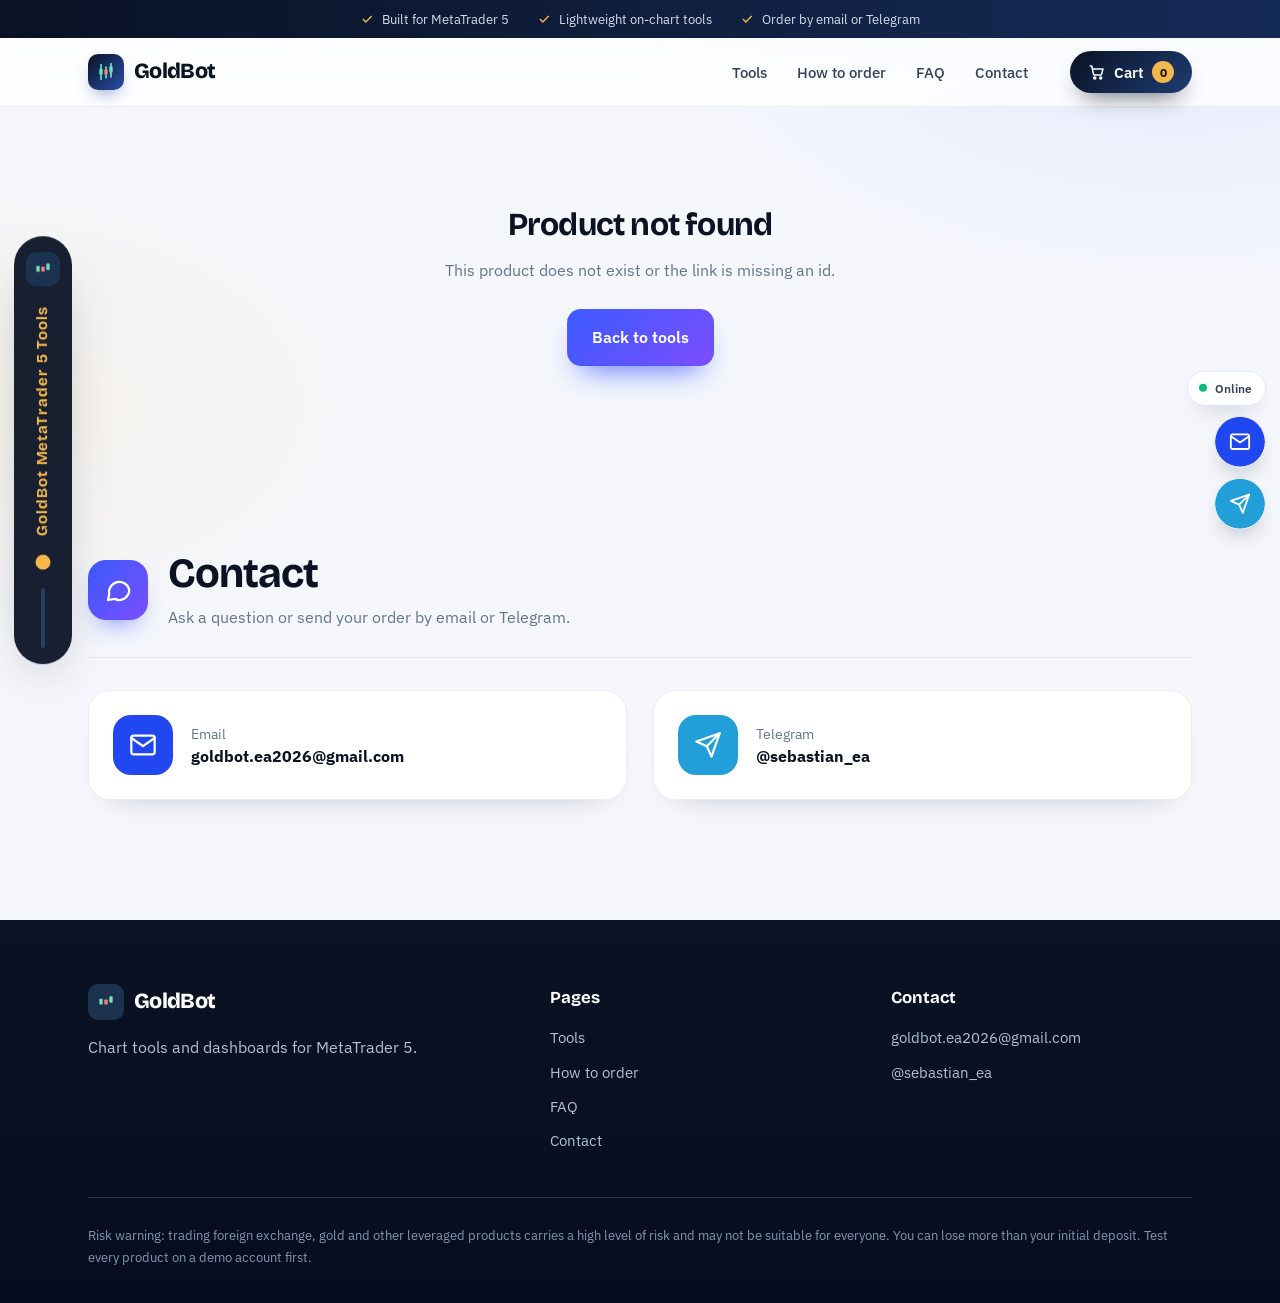
<file: product.html>
<!DOCTYPE html>
<html lang="en">
<head>
<meta charset="UTF-8">
<meta name="viewport" content="width=device-width, initial-scale=1">
<title>Product | GoldBot</title>
<meta name="description" content="Chart tools and dashboards for MetaTrader 5.">
<link rel="preconnect" href="https://fonts.googleapis.com">
<link rel="preconnect" href="https://fonts.gstatic.com" crossorigin>
<link href="https://fonts.googleapis.com/css2?family=Bricolage+Grotesque:opsz,wght@12..96,500..800&family=IBM+Plex+Sans:wght@400;500;600&display=swap" rel="stylesheet">
<meta name="theme-color" content="#0A1224">
<link rel="icon" href="data:image/svg+xml,%3Csvg xmlns='http://www.w3.org/2000/svg' viewBox='0 0 24 24'%3E%3Crect width='24' height='24' rx='6' fill='%230A1224'/%3E%3Crect x='4' y='8' width='4' height='7' rx='1' fill='%236FE3B8'/%3E%3Crect x='10' y='9' width='4' height='6' rx='1' fill='%23FF7A7A'/%3E%3Crect x='16' y='5' width='4' height='8' rx='1' fill='%236FE3B8'/%3E%3C/svg%3E">
<link rel="stylesheet" href="style.css">
<script src="demos.js" defer></script>
<script src="app.js" defer></script>
</head>
<!-- The whole page is built by app.js from site.json and products.json -->
<body data-page="product">
<noscript><p style="padding:24px;text-align:center">Please enable JavaScript to see this page.</p></noscript>
</body>
</html>
</file>
<file: style.css>
/* ==========================================================
   GOLDBOT THEME  (v2: modern, premium, customer friendly)
   Change colors and fonts in the tokens below.
   ========================================================== */

/* 1. TOKENS */
:root{
  --bg:#F5F7FC;
  --surface:#FFFFFF;
  --ink:#0A1224;
  --ink-2:#33415C;
  --muted:#64748B;
  --line:#E2E8F2;
  --brand:#3B5BFF;
  --brand-dark:#2742D6;
  --violet:#7C4DFF;
  --gold:#F2B84B;
  --gold-dark:#9A6400;
  --up:#10B981;
  --down:#E5484D;
  --night:#0A1224;
  --terminal:#0B1730;
  --header-h:68px;
  --thumb-w:96px;
  --bt-min:320px;
  --font-display:"Bricolage Grotesque","Segoe UI",system-ui,sans-serif;
  --font-body:"IBM Plex Sans","Segoe UI",system-ui,sans-serif;
}

/* 2. BASE */
*{box-sizing:border-box;margin:0;padding:0}
html{scroll-behavior:smooth;scroll-padding-top:calc(var(--header-h) + 24px)}
body{
  font-family:var(--font-body);color:var(--ink);line-height:1.65;font-size:16px;
  -webkit-font-smoothing:antialiased;
  background:
    radial-gradient(900px 500px at 92% 0,rgba(59,91,255,.08),transparent 60%),
    radial-gradient(700px 420px at 0 45%,rgba(242,184,75,.10),transparent 60%),
    var(--bg);
  background-attachment:fixed;
}
h1,h2,h3{font-family:var(--font-display);letter-spacing:-0.025em;line-height:1.12}
a{color:inherit;text-decoration:none}
button{font-family:inherit}
:focus-visible{outline:3px solid var(--brand);outline-offset:2px}
.wrap{width:min(1240px,100% - 40px);margin-inline:auto}
@media (min-width:901px){
  /* leaves room for the left rail and the right contact dock */
  .wrap{width:min(1240px,100% - 176px)}
}
.ico svg{width:18px;height:18px;stroke:currentColor;fill:none;stroke-width:1.9;stroke-linecap:round;stroke-linejoin:round}

/* 3. TOP STRIP AND HEADER */
.strip{background:linear-gradient(90deg,#0A1224,#152B57);color:#D5DEEC;font-size:.84rem}
.strip .wrap{display:flex;gap:28px;justify-content:center;flex-wrap:wrap;padding:8px 0}
.strip span{display:inline-flex;align-items:center;gap:8px}
.strip svg{width:14px;height:14px;stroke:var(--gold);fill:none;stroke-width:2.4}

.site-header{
  position:sticky;top:0;z-index:50;
  background:rgba(255,255,255,.8);backdrop-filter:blur(16px) saturate(1.5);
  border-bottom:1px solid rgba(10,18,36,.07);
}
.site-header .wrap{display:flex;align-items:center;gap:28px;min-height:68px}
.logo{display:flex;align-items:center;gap:10px;font-family:var(--font-display);font-weight:800;font-size:1.35rem;letter-spacing:-0.03em}
.logo-mark{width:36px;height:36px;border-radius:10px;background:linear-gradient(135deg,#0A1224,#2A4FA8);display:grid;place-items:center;flex:none;box-shadow:0 8px 18px -8px rgba(42,79,168,.8)}
.logo-mark svg{width:20px;height:20px}
.main-nav{display:flex;gap:2px;margin-left:auto}
.main-nav a{padding:8px 14px;border-radius:999px;font-weight:500;font-size:.95rem;color:var(--ink-2);transition:background .15s,color .15s}
.main-nav a:hover{background:rgba(59,91,255,.09);color:var(--brand)}
.cart-btn{
  display:inline-flex;align-items:center;gap:8px;
  background:linear-gradient(135deg,#0A1224,#1E3C72);color:#fff;border:0;border-radius:999px;
  padding:10px 18px;font-weight:600;font-size:.95rem;cursor:pointer;
  box-shadow:0 12px 24px -12px rgba(10,18,36,.8);transition:transform .15s;
}
.cart-btn:hover{transform:translateY(-1px)}
.cart-btn svg{width:18px;height:18px;stroke:#fff;fill:none;stroke-width:2}
.cart-count{background:var(--gold);color:#1B1203;min-width:22px;height:22px;border-radius:11px;display:grid;place-items:center;font-size:.78rem;font-weight:800;padding:0 6px}

/* 4. LEFT SIDE RAIL */
.rail{
  position:fixed;left:14px;top:50%;transform:translateY(-50%);z-index:45;
  width:58px;max-height:92vh;padding:16px 0;border-radius:29px;
  background:rgba(10,18,36,.94);backdrop-filter:blur(8px);
  box-shadow:0 24px 50px -24px rgba(10,18,36,.8);
  display:flex;flex-direction:column;align-items:center;gap:20px;
}
.rail-logo{width:34px;height:34px;border-radius:10px;background:#1B3350;display:grid;place-items:center}
.rail-logo svg{width:20px;height:20px}
.rail-title{
  writing-mode:vertical-rl;transform:rotate(180deg);
  font-family:var(--font-display);font-weight:700;font-size:.95rem;letter-spacing:.06em;
  color:var(--gold);white-space:nowrap;
}
.rail-dots{display:flex;flex-direction:column;gap:16px}
.rail-dots a{
  position:relative;display:block;width:12px;height:12px;border-radius:50%;
  border:2px solid #4A6280;transition:background .2s,border-color .2s,transform .2s;
}
.rail-dots a:hover{border-color:#fff}
.rail-dots a.is-active{background:var(--gold);border-color:var(--gold);transform:scale(1.25)}
.rail-dots a span{
  position:absolute;left:calc(100% + 18px);top:50%;transform:translateY(-50%);
  background:var(--night);color:#fff;font-size:.8rem;font-weight:600;padding:5px 12px;border-radius:999px;
  white-space:nowrap;opacity:0;pointer-events:none;transition:opacity .15s;
  box-shadow:0 8px 20px -8px rgba(10,18,36,.6);
}
.rail-dots a:hover span,.rail-dots a:focus-visible span{opacity:1}
.rail-progress{width:4px;height:60px;border-radius:2px;background:#244160;position:relative;overflow:hidden}
.rail-progress i{position:absolute;left:0;right:0;top:0;height:var(--p,0%);background:var(--gold)}
@media (max-height:720px){.rail-title{display:none}}
@media (max-height:560px){.rail-progress{display:none}}

/* 5. RIGHT CONTACT DOCK */
.dock{
  position:fixed;right:14px;top:50%;transform:translateY(-50%);z-index:45;
  display:flex;flex-direction:column;align-items:flex-end;gap:10px;
}
.dock-status{
  display:flex;align-items:center;gap:8px;
  background:var(--surface);border:1px solid var(--line);border-radius:999px;
  padding:6px 13px 6px 11px;font-size:.78rem;font-weight:600;color:var(--ink-2);
  box-shadow:0 10px 24px -14px rgba(10,18,36,.5);
}
.dot{width:8px;height:8px;border-radius:50%;background:var(--up);animation:pulse 2.2s infinite}
@keyframes pulse{
  0%{box-shadow:0 0 0 0 rgba(16,185,129,.55)}
  70%{box-shadow:0 0 0 8px rgba(16,185,129,0)}
  100%{box-shadow:0 0 0 0 rgba(16,185,129,0)}
}
.dock-item{
  display:flex;flex-direction:row-reverse;align-items:center;
  height:52px;border-radius:26px;overflow:hidden;
  background:var(--surface);border:1px solid var(--line);
  box-shadow:0 12px 26px -14px rgba(10,18,36,.55);
}
.dock-icon{width:50px;height:50px;border-radius:50%;display:grid;place-items:center;flex:none;background:var(--tile,var(--brand))}
.dock-icon svg{width:22px;height:22px;stroke:#fff;fill:none;stroke-width:2;stroke-linecap:round;stroke-linejoin:round}
.dock-label{
  max-width:0;opacity:0;white-space:nowrap;font-weight:600;font-size:.9rem;color:var(--ink);
  transition:max-width .3s ease,opacity .2s,padding .3s;
}
.dock-item:hover .dock-label,.dock-item:focus-visible .dock-label{max-width:260px;opacity:1;padding-left:18px}

/* 6. BUTTONS */
.btn{
  display:inline-flex;align-items:center;justify-content:center;gap:8px;
  padding:14px 24px;border-radius:14px;font-weight:600;font-size:1rem;
  border:1px solid transparent;cursor:pointer;
  transition:transform .15s,box-shadow .15s,background .15s,border-color .15s;
}
.btn:hover{transform:translateY(-2px)}
.btn-primary{background:linear-gradient(135deg,var(--brand),var(--violet));color:#fff;box-shadow:0 16px 30px -14px rgba(59,91,255,.9)}
.btn-primary:hover{background:linear-gradient(135deg,var(--brand-dark),#6538E0)}
.btn-ghost{background:rgba(255,255,255,.75);border-color:var(--line);color:var(--ink);backdrop-filter:blur(6px)}
.btn-ghost:hover{border-color:var(--ink)}

/* 7. HERO (dark) */
.hero{
  position:relative;overflow:hidden;color:#fff;
  background:
    radial-gradient(800px 460px at 82% 18%,rgba(59,91,255,.5),transparent 62%),
    radial-gradient(600px 380px at 6% 95%,rgba(242,184,75,.2),transparent 60%),
    linear-gradient(180deg,#0A1224,#0E1C3C);
}
.hero::before{
  content:"";position:absolute;inset:0;pointer-events:none;
  background-image:linear-gradient(rgba(255,255,255,.05) 1px,transparent 1px),linear-gradient(90deg,rgba(255,255,255,.05) 1px,transparent 1px);
  background-size:48px 48px;
  -webkit-mask-image:radial-gradient(ellipse at 60% 40%,#000 15%,transparent 75%);
  mask-image:radial-gradient(ellipse at 60% 40%,#000 15%,transparent 75%);
}
.hero-inner{position:relative;display:grid;grid-template-columns:1fr 1.05fr;gap:56px;align-items:center;padding:84px 0 136px}
.hero-badge{
  display:inline-flex;align-items:center;gap:10px;margin-bottom:22px;
  background:rgba(255,255,255,.08);border:1px solid rgba(255,255,255,.16);
  padding:7px 16px 7px 12px;border-radius:999px;font-size:.85rem;font-weight:500;color:#DCE5F5;
}
.hero-badge i{width:8px;height:8px;border-radius:50%;background:var(--gold);box-shadow:0 0 0 4px rgba(242,184,75,.25)}
.hero h1{
  font-size:clamp(2.4rem,5vw,4.1rem);font-weight:700;max-width:14ch;
  background:linear-gradient(135deg,#FFFFFF 35%,#AEC1FF);-webkit-background-clip:text;background-clip:text;color:transparent;
}
.hero p.lead{margin-top:22px;font-size:1.15rem;color:#B4C2DA;max-width:46ch}
.hero-actions{display:flex;gap:12px;flex-wrap:wrap;margin-top:34px}
.hero .btn-primary{background:linear-gradient(135deg,#F8CB65,#EDA832);color:#1B1203;box-shadow:0 18px 34px -16px rgba(242,184,75,.9)}
.hero .btn-primary:hover{background:linear-gradient(135deg,#FBD680,#F0B545)}
.hero .btn-ghost{background:rgba(255,255,255,.08);border-color:rgba(255,255,255,.22);color:#fff}
.hero .btn-ghost:hover{border-color:#fff;background:rgba(255,255,255,.14)}

/* terminal with animated chart */
.terminal{
  background:var(--terminal);border-radius:22px;overflow:hidden;
  border:1px solid #23406B;
  box-shadow:0 40px 80px -30px rgba(59,91,255,.6),0 0 0 6px rgba(255,255,255,.06);
}
.terminal-bar{display:flex;justify-content:space-between;gap:12px;padding:12px 18px;background:linear-gradient(90deg,#102640,#17335A);color:#9FB3C8;font-size:.82rem;border-bottom:1px solid #1B3350}
.terminal-bar b{color:#fff;font-weight:600}
.terminal svg{display:block;width:100%;height:auto}
.terminal-foot{padding:10px 18px;color:#7C92A9;font-size:.78rem;border-top:1px solid #1B3350}
.grid{stroke:#1B3350;stroke-width:1}
.axis{fill:#7C92A9;font-size:11px;font-family:var(--font-body)}
.candle{opacity:0;transition:opacity .25s}
.candle.on{opacity:1}
.candle.up{--c:#34D6A0}
.candle.down{--c:#FF7A7A}
.candle line{stroke:var(--c);stroke-width:1.4}
.candle rect{fill:var(--c)}
.ma{fill:none;stroke:#8FB0FF;stroke-width:1.7;stroke-linejoin:round;transition:stroke-dashoffset 1.3s ease}
.ma.on{stroke-dashoffset:0 !important}
.marks{opacity:0;transition:opacity .6s}
.marks.on{opacity:1}
.trade{stroke:var(--gold);stroke-width:1.8}
.pill-text{font-size:10.5px;font-weight:700;font-family:var(--font-body)}
.zone{fill:rgba(59,91,255,.24);stroke:#8FB0FF;stroke-width:1;stroke-dasharray:4 3}
.zone-text{fill:#CFE0FF}
.trade-text{fill:var(--gold)}

/* stats bar overlapping the hero */
.stats{position:relative;z-index:2;margin-top:-64px}
.stats-grid{
  display:grid;grid-template-columns:repeat(4,minmax(0,1fr));
  background:var(--surface);border-radius:24px;border:1px solid rgba(10,18,36,.06);
  box-shadow:0 30px 60px -34px rgba(10,18,36,.5);padding:8px;
}
.stat{padding:20px 24px;border-right:1px solid var(--line)}
.stat:last-child{border-right:0}
.stat strong{display:block;font-family:var(--font-display);font-size:1.7rem;font-weight:800;letter-spacing:-0.02em;color:var(--ink)}
.stat span{display:block;color:var(--muted);font-size:.9rem;line-height:1.4;margin-top:2px}

/* 8. SECTIONS */
.section{padding:84px 0 24px}
.section-head{display:flex;align-items:center;gap:20px;padding-bottom:26px;margin-bottom:32px;border-bottom:1px solid var(--line)}
.section-icon{
  width:60px;height:60px;border-radius:18px;flex:none;
  background:linear-gradient(135deg,var(--brand),var(--violet));display:grid;place-items:center;
  box-shadow:0 14px 26px -14px rgba(59,91,255,.85);
}
.section-icon svg{width:30px;height:30px;stroke:#fff;fill:none;stroke-width:1.8;stroke-linecap:round;stroke-linejoin:round}
.section-head h2{font-size:clamp(1.8rem,3.4vw,2.6rem);font-weight:700}
.section-head p{color:var(--muted);margin-top:8px;max-width:62ch}

/* 9. FILTER CHIPS */
.filters{display:flex;flex-wrap:wrap;gap:10px;margin-bottom:28px}
.chip{
  display:inline-flex;align-items:center;gap:8px;cursor:pointer;
  border:1.5px solid var(--line);background:var(--surface);color:var(--ink-2);
  padding:9px 16px;border-radius:999px;font-weight:600;font-size:.92rem;
  transition:border-color .15s,background .15s,color .15s;
}
.chip em{font-style:normal;font-size:.75rem;background:var(--bg);border-radius:999px;padding:1px 8px;color:var(--muted)}
.chip:hover{border-color:var(--ink)}
.chip.is-active{background:var(--ink);border-color:var(--ink);color:#fff}
.chip.is-active em{background:rgba(255,255,255,.18);color:#fff}

/* 10. PRODUCT GRID */
.product-grid{display:grid;grid-template-columns:repeat(auto-fill,minmax(310px,1fr));gap:26px}
.product{
  background:var(--surface);border:1px solid rgba(10,18,36,.07);border-radius:22px;overflow:hidden;
  display:flex;flex-direction:column;
  box-shadow:0 18px 40px -28px rgba(10,18,36,.4);
  transition:transform .25s,box-shadow .25s;animation:rise .55s both;
}
.product:nth-child(2){animation-delay:.06s}
.product:nth-child(3){animation-delay:.12s}
.product:hover{transform:translateY(-6px);box-shadow:0 30px 56px -28px rgba(59,91,255,.5)}
@keyframes rise{from{opacity:0;transform:translateY(18px)}to{opacity:1;transform:none}}
.shot{
  position:relative;aspect-ratio:16/10;overflow:hidden;
  background:repeating-linear-gradient(135deg,#E6EAF0 0 14px,#EEF1F5 14px 28px);
  display:grid;place-items:center;
}
.shot::after{content:"";position:absolute;inset:auto 0 0 0;height:38%;background:linear-gradient(180deg,transparent,rgba(10,18,36,.28));pointer-events:none;z-index:1}
.shot-ph{text-align:center;color:var(--muted);font-size:.9rem;padding:16px}
.shot-ph svg{width:44px;height:44px;stroke:#93A2B5;fill:none;stroke-width:1.5;stroke-linecap:round;stroke-linejoin:round;margin-bottom:8px}
.shot-ph b{display:block;color:var(--ink-2);font-weight:600}
.shot-ph code{display:inline-block;margin-top:6px;background:#fff;border:1px solid var(--line);border-radius:6px;padding:2px 8px;font-size:.8rem;color:var(--ink)}
.shot img{position:absolute;inset:0;width:100%;height:100%;object-fit:cover;opacity:0;transition:opacity .3s,transform .5s;background:#fff}
.shot img.loaded{opacity:1;cursor:zoom-in}
.product:hover .shot img{transform:scale(1.05)}
.shot-badges{position:absolute;left:12px;bottom:12px;display:flex;gap:6px;z-index:2}
.shot-badges span{
  display:inline-flex;align-items:center;gap:5px;background:rgba(10,18,36,.82);color:#fff;
  font-size:.74rem;font-weight:600;padding:4px 10px;border-radius:999px;backdrop-filter:blur(4px);
}
.shot-badges svg{width:11px;height:11px;fill:#fff}

.product-body{padding:22px 24px 24px;display:flex;flex-direction:column;gap:10px;flex:1}
.product-top{display:flex;align-items:center;justify-content:space-between;gap:12px}
.tag{background:rgba(242,184,75,.2);color:var(--gold-dark);font-weight:600;font-size:.78rem;padding:4px 12px;border-radius:999px}
.product-price{font-family:var(--font-display);font-size:1.6rem;font-weight:800;letter-spacing:-0.02em}
.product h3{font-size:1.3rem;font-weight:700}
.product p{color:var(--muted);font-size:.94rem;margin-bottom:auto;max-width:56ch;display:-webkit-box;-webkit-line-clamp:4;line-clamp:4;line-clamp:4;-webkit-box-orient:vertical;overflow:hidden}
.product-actions{display:flex;gap:10px;margin-top:10px}
.btn-add{
  border:0;background:var(--ink);color:#fff;
  border-radius:12px;padding:12px 16px;font-weight:600;font-size:.97rem;cursor:pointer;flex:1;
  transition:transform .15s,background .15s;
}
.btn-add:hover{transform:translateY(-1px);background:var(--brand-dark)}
.btn-add.is-added{background:var(--up)}
.btn-view{
  display:inline-flex;align-items:center;justify-content:center;gap:6px;
  border:1.5px solid var(--line);background:var(--surface);color:var(--ink);
  border-radius:12px;padding:12px 16px;font-weight:600;font-size:.97rem;flex:1;
  transition:border-color .15s,background .15s;
}
.btn-view:hover{border-color:var(--ink);background:var(--bg)}
.btn-view svg{width:16px;height:16px;stroke:currentColor;fill:none;stroke-width:2.2}

.lightbox{width:min(1100px,94vw);max-width:none;background:transparent;box-shadow:none;overflow:visible}
.lightbox img{display:block;width:100%;max-height:86vh;object-fit:contain;border-radius:14px;background:#fff}
.lb-close{position:absolute;right:0;top:-46px;background:#fff}

/* 11. WHY US */
.why-grid{display:grid;grid-template-columns:repeat(4,minmax(0,1fr));gap:22px}
.why-card{
  background:var(--surface);border:1px solid rgba(10,18,36,.07);border-radius:22px;padding:28px 24px;
  box-shadow:0 14px 34px -26px rgba(10,18,36,.4);transition:transform .2s,box-shadow .2s;
}
.why-card:hover{transform:translateY(-4px);box-shadow:0 26px 46px -26px rgba(59,91,255,.45)}
.why-ico{width:52px;height:52px;border-radius:15px;display:grid;place-items:center;margin-bottom:18px;color:#fff;background:linear-gradient(135deg,var(--brand),var(--violet))}
.why-ico svg{width:26px;height:26px}
.why-card h3{font-size:1.15rem;margin-bottom:8px}
.why-card p{color:var(--muted);font-size:.95rem}

/* 12. HOW TO ORDER (dark band) */
.band-dark{
  margin-top:84px;padding:84px 0 90px;color:#fff;
  background:
    radial-gradient(700px 360px at 90% 0,rgba(59,91,255,.35),transparent 60%),
    linear-gradient(180deg,#0A1224,#0E1C3C);
}
.band-dark .section-head{border-bottom-color:rgba(255,255,255,.14)}
.band-dark .section-head p{color:#9FB0C9}
.steps{list-style:none;display:grid;grid-template-columns:repeat(4,minmax(0,1fr));gap:22px;counter-reset:s}
.step{
  position:relative;background:rgba(255,255,255,.06);border:1px solid rgba(255,255,255,.12);
  border-radius:22px;padding:28px 24px;backdrop-filter:blur(6px);
}
.step-n{
  width:42px;height:42px;border-radius:50%;display:grid;place-items:center;margin-bottom:18px;
  background:linear-gradient(135deg,#F8CB65,#EDA832);color:#1B1203;font-family:var(--font-display);font-weight:800;font-size:1.1rem;
}
.step h3{font-size:1.15rem;margin-bottom:8px}
.step p{color:#A9B8CF;font-size:.94rem}

/* 13. FAQ */
.faq{display:grid;gap:12px;max-width:880px}
.faq-item{background:var(--surface);border:1px solid rgba(10,18,36,.07);border-radius:16px;padding:0 24px;box-shadow:0 10px 26px -22px rgba(10,18,36,.4)}
.faq-item summary{cursor:pointer;list-style:none;padding:18px 0;font-weight:600;display:flex;justify-content:space-between;align-items:center;gap:16px}
.faq-item summary::-webkit-details-marker{display:none}
.faq-item summary::after{content:"+";font-size:1.5rem;line-height:1;color:var(--brand);flex:none}
.faq-item[open] summary::after{content:"\2013"}
.faq-item p{padding:0 0 20px;color:var(--ink-2)}

/* 14. PRODUCT DETAIL PAGE */
.back-link{display:inline-flex;align-items:center;gap:8px;color:var(--muted);font-weight:600;font-size:.92rem;padding:22px 0 0}
.back-link svg{width:16px;height:16px;stroke:currentColor;fill:none;stroke-width:2.4}
.back-link:hover{color:var(--ink)}

.detail-hero{display:grid;grid-template-columns:1.1fr 1fr;gap:48px;align-items:start;padding:30px 0 70px}
.detail-info{padding-top:6px}
.detail-badges{display:flex;gap:8px;flex-wrap:wrap;margin-bottom:16px}
.detail-info h1{font-size:clamp(1.8rem,3.2vw,2.5rem);font-weight:700}
.detail-price{
  font-family:var(--font-display);font-size:2.2rem;font-weight:800;margin-top:14px;
  background:linear-gradient(135deg,#0A1224,var(--brand));-webkit-background-clip:text;background-clip:text;color:transparent;
}
.detail-short{color:var(--ink-2);font-size:1.05rem;margin-top:12px;max-width:48ch}
.detail-actions{display:flex;gap:12px;flex-wrap:wrap;margin-top:26px}
.trust{list-style:none;display:grid;gap:12px;margin-top:28px;padding-top:24px;border-top:1px solid var(--line)}
.trust li{display:flex;align-items:center;gap:12px;color:var(--ink-2);font-size:.93rem}
.trust .ico{width:36px;height:36px;border-radius:11px;background:rgba(59,91,255,.1);color:var(--brand);display:grid;place-items:center;flex:none}

.detail-body{display:grid;grid-template-columns:1.4fr 1fr;gap:40px;padding-bottom:20px}
.detail-block h2{font-size:1.4rem;margin-bottom:14px}
.detail-block p{color:var(--ink-2);margin-bottom:12px}
.detail-block .sub-h{margin-top:34px;font-size:1.25rem}
.detail-block .check-list{margin-top:12px}
.check-list{list-style:none;display:grid;gap:12px;margin-top:6px}
.check-list li{display:flex;gap:10px;align-items:flex-start;color:var(--ink-2)}
.check-list li svg{width:18px;height:18px;flex:none;margin-top:3px;stroke:var(--up);fill:none;stroke-width:2.6}
.side-card{background:var(--surface);border:1px solid rgba(10,18,36,.07);border-radius:20px;padding:24px;box-shadow:0 14px 34px -26px rgba(10,18,36,.4)}
.side-card + .side-card{margin-top:20px}
.side-card h2{font-size:1.15rem;margin-bottom:14px}

.related{padding:70px 0 10px}
.related > h2{font-size:1.6rem;margin-bottom:22px}
.related-grid{display:grid;grid-template-columns:repeat(3,minmax(0,1fr));gap:22px}
.rel-card{
  display:flex;flex-direction:column;gap:10px;background:var(--surface);border:1px solid rgba(10,18,36,.07);
  border-radius:20px;padding:24px;box-shadow:0 14px 34px -26px rgba(10,18,36,.4);transition:transform .2s,box-shadow .2s;
}
.rel-card:hover{transform:translateY(-4px);box-shadow:0 26px 46px -26px rgba(59,91,255,.45)}
.rel-top{display:flex;justify-content:space-between;align-items:center}
.rel-top b{font-family:var(--font-display);font-size:1.3rem}
.rel-card h3{font-size:1.15rem}
.rel-card p{color:var(--muted);font-size:.92rem;display:-webkit-box;-webkit-line-clamp:3;line-clamp:3;line-clamp:3;-webkit-box-orient:vertical;overflow:hidden}
.rel-more{display:inline-flex;align-items:center;gap:6px;margin-top:auto;font-weight:600;color:var(--brand);font-size:.93rem}
.rel-more svg{width:16px;height:16px;stroke:currentColor;fill:none;stroke-width:2.2}

.not-found{padding:100px 0;text-align:center}
.not-found h1{font-size:2rem;margin-bottom:14px}
.not-found p{color:var(--muted);margin-bottom:26px}

/* gallery */
.gallery{min-width:0}
.stage{position:relative;aspect-ratio:16/10;border-radius:20px;overflow:hidden;border:1px solid var(--line);background:#fff;box-shadow:0 24px 50px -32px rgba(10,18,36,.5)}
.stage img{width:100%;height:100%;object-fit:contain;background:#fff;cursor:zoom-in;display:block}
.stage video,.stage iframe{width:100%;height:100%;border:0;display:block;background:#000}
.stage-empty{display:grid;place-items:center;background:repeating-linear-gradient(135deg,#E6EAF0 0 14px,#EEF1F5 14px 28px)}
.stage-empty svg{width:48px;height:48px;stroke:#93A2B5;fill:none;stroke-width:1.5;stroke-linecap:round;stroke-linejoin:round}
.stage-cap{color:var(--muted);font-size:.9rem;margin-top:10px;min-height:1.4em}
.thumbs{display:flex;flex-wrap:wrap;gap:10px;margin-top:12px}
.thumb{
  position:relative;width:var(--thumb-w);aspect-ratio:16/10;padding:0;overflow:hidden;cursor:pointer;
  border-radius:12px;border:2px solid var(--line);background:var(--terminal);
  transition:border-color .15s,transform .15s;
}
.thumb:hover{transform:translateY(-2px)}
.thumb.is-active{border-color:var(--brand)}
.thumb img{width:100%;height:100%;object-fit:cover;display:block}
.thumb-play{position:absolute;inset:0;display:grid;place-items:center;background:rgba(10,18,36,.35)}
.thumb-play svg{width:22px;height:22px;fill:#fff}

/* backtests */
.bt-section{padding:60px 0 20px}
.bt-section h2{font-size:1.6rem}
.bt-intro{color:var(--muted);margin-top:8px;max-width:70ch}
.bt-stats{display:grid;grid-template-columns:repeat(auto-fit,minmax(150px,1fr));gap:14px;margin-top:22px}
.bt-stat,.bt-card{background:var(--surface);border:1px solid rgba(10,18,36,.07);border-radius:20px;box-shadow:0 14px 34px -26px rgba(10,18,36,.4)}
.bt-stat{padding:16px 18px}
.bt-stat small{display:block;color:var(--muted);font-size:.78rem;text-transform:uppercase;letter-spacing:.04em}
.bt-stat strong{display:block;font-family:var(--font-display);font-size:1.5rem;margin-top:4px}
.bt-grid{display:grid;grid-template-columns:repeat(auto-fill,minmax(var(--bt-min),1fr));gap:20px;margin-top:22px}
.bt-card{overflow:hidden}
.bt-card img{width:100%;display:block;cursor:zoom-in;background:#fff}
.bt-card figcaption{padding:14px 18px 16px;display:grid;gap:4px}
.bt-card figcaption b{font-family:var(--font-display);font-size:1.02rem}
.bt-card figcaption span{color:var(--muted);font-size:.9rem}

/* 15. CONTACT */
.contact-grid{display:grid;grid-template-columns:repeat(auto-fit,minmax(280px,1fr));gap:26px}
.contact-card{
  display:flex;align-items:center;gap:18px;
  background:var(--surface);border:1px solid rgba(10,18,36,.07);border-radius:22px;padding:24px;
  box-shadow:0 14px 34px -26px rgba(10,18,36,.4);transition:transform .2s,box-shadow .2s;
}
.contact-card:hover{transform:translateY(-3px);box-shadow:0 24px 44px -24px rgba(59,91,255,.4)}
.contact-tile{width:60px;height:60px;border-radius:18px;flex:none;display:grid;place-items:center;background:var(--tile,var(--brand))}
.contact-tile svg{width:28px;height:28px;stroke:#fff;fill:none;stroke-width:1.9;stroke-linecap:round;stroke-linejoin:round}
.contact-card small{display:block;color:var(--muted);font-size:.85rem}
.contact-card strong{display:block;font-size:1.02rem;word-break:break-all;line-height:1.35}

/* 16. FOOTER */
.site-footer{background:linear-gradient(180deg,#0A1224,#060D1E);color:#B1C0D3;margin-top:96px;padding:64px 0 34px}
.footer-grid{display:grid;grid-template-columns:1.4fr 1fr 1fr;gap:40px}
.site-footer .logo{color:#fff;margin-bottom:14px}
.site-footer .logo-mark{background:#1B3350;box-shadow:none}
.site-footer h4{color:#fff;font-family:var(--font-display);font-size:1.05rem;margin-bottom:14px}
.site-footer ul{list-style:none;display:grid;gap:9px;font-size:.95rem}
.site-footer a:hover{color:#fff}
.risk{margin-top:44px;padding-top:26px;border-top:1px solid #1E3558;font-size:.83rem;line-height:1.7;color:#8398B0}

/* 17. CART DIALOG, PAYMENT AND TOAST */
dialog{
  margin:auto;border:0;border-radius:24px;padding:0;width:min(520px,calc(100% - 32px));max-height:92vh;
  box-shadow:0 40px 90px -30px rgba(10,18,36,.6);color:var(--ink);background:var(--surface);
}
dialog::backdrop{background:rgba(10,18,36,.58);backdrop-filter:blur(4px)}
.dialog-head{display:flex;justify-content:space-between;align-items:center;padding:22px 26px;border-bottom:1px solid var(--line)}
.dialog-head h3{font-size:1.4rem}
.icon-btn{border:0;background:var(--bg);width:36px;height:36px;border-radius:10px;font-size:1.3rem;cursor:pointer;color:var(--ink)}
.icon-btn:hover{background:var(--line)}
.cart-list{list-style:none;max-height:300px;overflow-y:auto;padding:8px 26px}
.cart-list li{display:flex;justify-content:space-between;align-items:center;gap:14px;padding:14px 0;border-bottom:1px solid var(--line)}
.cart-list li:last-child{border-bottom:0}
.cart-list .remove{border:0;background:none;color:var(--down);font-weight:600;cursor:pointer;font-size:.85rem;margin-left:12px}
.cart-empty{padding:34px 26px;color:var(--muted);text-align:center}
.dialog-foot{padding:20px 26px 26px;border-top:1px solid var(--line);display:grid;gap:12px}
.total{display:flex;justify-content:space-between;font-weight:700;font-size:1.15rem}
.order-note{color:var(--muted);font-size:.85rem;text-align:center}
.toast{
  position:fixed;left:50%;bottom:26px;z-index:100;transform:translate(-50%,30px);opacity:0;pointer-events:none;
  background:var(--ink);color:#fff;padding:13px 20px;border-radius:14px;font-size:.95rem;font-weight:500;
  transition:opacity .25s,transform .25s;max-width:calc(100% - 32px);text-align:center;
  box-shadow:0 20px 40px -16px rgba(10,18,36,.6);
}
.toast.show{opacity:1;transform:translate(-50%,0)}

.payment-methods{margin:0 26px 26px;padding-top:20px;border-top:1px solid var(--line);display:grid;gap:12px}
.cart-empty + .payment-methods{margin-top:-8px}
.payment-title{font-size:1.05rem;font-family:var(--font-display)}
.payment-sub{color:var(--muted);font-size:.85rem;margin-top:-8px}
.payment-tabs{display:flex;flex-wrap:wrap;gap:8px}
.payment-tab{
  display:inline-flex;align-items:center;gap:6px;
  border:1.5px solid var(--line);background:var(--surface);color:var(--ink-2);
  border-radius:999px;padding:7px 13px;font-size:.85rem;font-weight:600;cursor:pointer;
  transition:border-color .15s,background .15s,color .15s;
}
.payment-tab:hover{border-color:var(--ink)}
.payment-tab.is-active{background:var(--ink);border-color:var(--ink);color:#fff}
.payment-emoji{font-size:1rem;line-height:1}
.payment-card{background:var(--bg);border:1px solid var(--line);border-radius:14px;padding:16px}
.payment-network{display:flex;justify-content:space-between;align-items:center;font-size:.85rem;color:var(--muted);margin-bottom:10px}
.payment-network strong{color:var(--ink);font-weight:600}
.payment-address{display:flex;align-items:center;gap:10px;background:var(--surface);border:1px solid var(--line);border-radius:10px;padding:10px 12px}
.payment-address code{flex:1;font-size:.8rem;word-break:break-all;color:var(--ink);font-family:ui-monospace,SFMono-Regular,Menlo,Consolas,monospace}
.copy-btn{
  flex:none;border:1.5px solid var(--ink);background:transparent;color:var(--ink);
  border-radius:8px;padding:6px 12px;font-weight:600;font-size:.8rem;cursor:pointer;
  transition:background .15s,color .15s;
}
.copy-btn:hover{background:var(--ink);color:#fff}
.payment-warning{background:#FDECEC;border:1px solid #F3C6C6;color:#9A2E36;font-size:.82rem;padding:11px 13px;border-radius:10px;line-height:1.5}
.payment-instructions{color:var(--ink-2);font-size:.85rem;line-height:1.6}
.payment-instructions a{color:var(--brand);font-weight:600;text-decoration:underline}

/* 18. RESPONSIVE */
@media (max-width:1180px){
  .hero-inner{grid-template-columns:1fr;gap:40px;padding:56px 0 120px}
  .detail-hero{grid-template-columns:1fr;gap:30px;padding-top:10px}
  .detail-body{grid-template-columns:1fr}
  .why-grid,.steps{grid-template-columns:repeat(2,minmax(0,1fr))}
}
@media (max-width:900px){
  /* left rail disappears, contact dock becomes a bottom bar */
  .rail{display:none}
  .dock{
    top:auto;bottom:12px;right:50%;transform:translateX(50%);
    flex-direction:row;align-items:center;gap:10px;
    background:rgba(255,255,255,.94);backdrop-filter:blur(8px);
    border:1px solid var(--line);border-radius:999px;padding:6px;
    box-shadow:0 16px 34px -14px rgba(10,18,36,.55);
  }
  .dock-status{display:none}
  .dock-item{border:0;box-shadow:none;background:transparent;height:50px}
  .dock-label{display:none}
  .toast{bottom:86px}
  .site-footer{padding-bottom:110px}
  .footer-grid{grid-template-columns:1fr}
  .section-head{flex-wrap:wrap}
  .stats-grid{grid-template-columns:repeat(2,minmax(0,1fr))}
  .stat:nth-child(2){border-right:0}
  .stat:nth-child(-n+2){border-bottom:1px solid var(--line)}
  .related-grid{grid-template-columns:1fr}
}
@media (max-width:760px){
  .main-nav{display:none}
  .cart-btn{margin-left:auto}
}
@media (max-width:640px){
  :root{--bt-min:100%;--thumb-w:78px}
  .product-grid,.why-grid,.steps{grid-template-columns:1fr}
  .product-actions{flex-direction:column}
  .hero-inner{padding:44px 0 110px}
}
@media (max-width:520px){
  .section{padding-top:60px}
  .section-icon{width:50px;height:50px;border-radius:14px}
  .detail-actions{flex-direction:column;align-items:stretch}
  .stat{padding:16px 16px}
  .stat strong{font-size:1.4rem}
}
@media (prefers-reduced-motion:reduce){
  *{transition:none !important;animation:none !important;scroll-behavior:auto !important}
}

/* live status chip in the hero terminal */
.terminal-bar span:last-child{display:inline-flex;align-items:center;gap:8px;color:#CFE0FF;font-weight:500}
.terminal-bar span:last-child::before{content:"";width:7px;height:7px;border-radius:50%;background:var(--gold);box-shadow:0 0 0 3px rgba(242,184,75,.25)}

/* ==========================================================
   LIVE DEMO (product page)
   ========================================================== */
.demo-section{padding:10px 0 50px}
.demo-head{margin-bottom:22px}
.demo-live{
  display:inline-flex;align-items:center;gap:8px;margin-bottom:12px;
  background:rgba(16,185,129,.12);color:#0A7B57;border:1px solid rgba(16,185,129,.3);
  padding:5px 14px 5px 10px;border-radius:999px;font-size:.78rem;font-weight:700;letter-spacing:.06em;
}
.demo-live i{width:8px;height:8px;border-radius:50%;background:var(--up);animation:pulse 2.2s infinite}
.demo-head h2{font-size:clamp(1.6rem,3vw,2.2rem);font-weight:700}
.demo-head p{color:var(--muted);margin-top:8px;max-width:62ch}
.demo-terminal{max-width:980px;margin-inline:auto}
.demo-terminal .terminal-bar span:first-child b{color:#fff}
.demo-steps{list-style:none;max-width:980px;margin:22px auto 0;display:grid;grid-template-columns:repeat(auto-fit,minmax(190px,1fr));gap:12px;counter-reset:none}
.demo-steps li{
  display:flex;gap:12px;align-items:flex-start;
  background:var(--surface);border:1px solid rgba(10,18,36,.08);border-radius:16px;padding:14px 16px;
  color:var(--muted);font-size:.9rem;line-height:1.45;opacity:.6;
  transition:opacity .3s,border-color .3s,box-shadow .3s,transform .3s;
}
.demo-steps li b{
  flex:none;width:26px;height:26px;border-radius:50%;display:grid;place-items:center;
  background:var(--bg);color:var(--muted);font-family:var(--font-display);font-size:.82rem;transition:background .3s,color .3s;
}
.demo-steps li.done{opacity:.85}
.demo-steps li.done b{background:rgba(16,185,129,.16);color:#0A7B57}
.demo-steps li.on{
  opacity:1;color:var(--ink);border-color:var(--brand);transform:translateY(-2px);
  box-shadow:0 18px 34px -22px rgba(59,91,255,.65);
}
.demo-steps li.on b{background:linear-gradient(135deg,var(--brand),var(--violet));color:#fff}
@media (max-width:640px){.demo-steps{grid-template-columns:1fr}}
</file>
